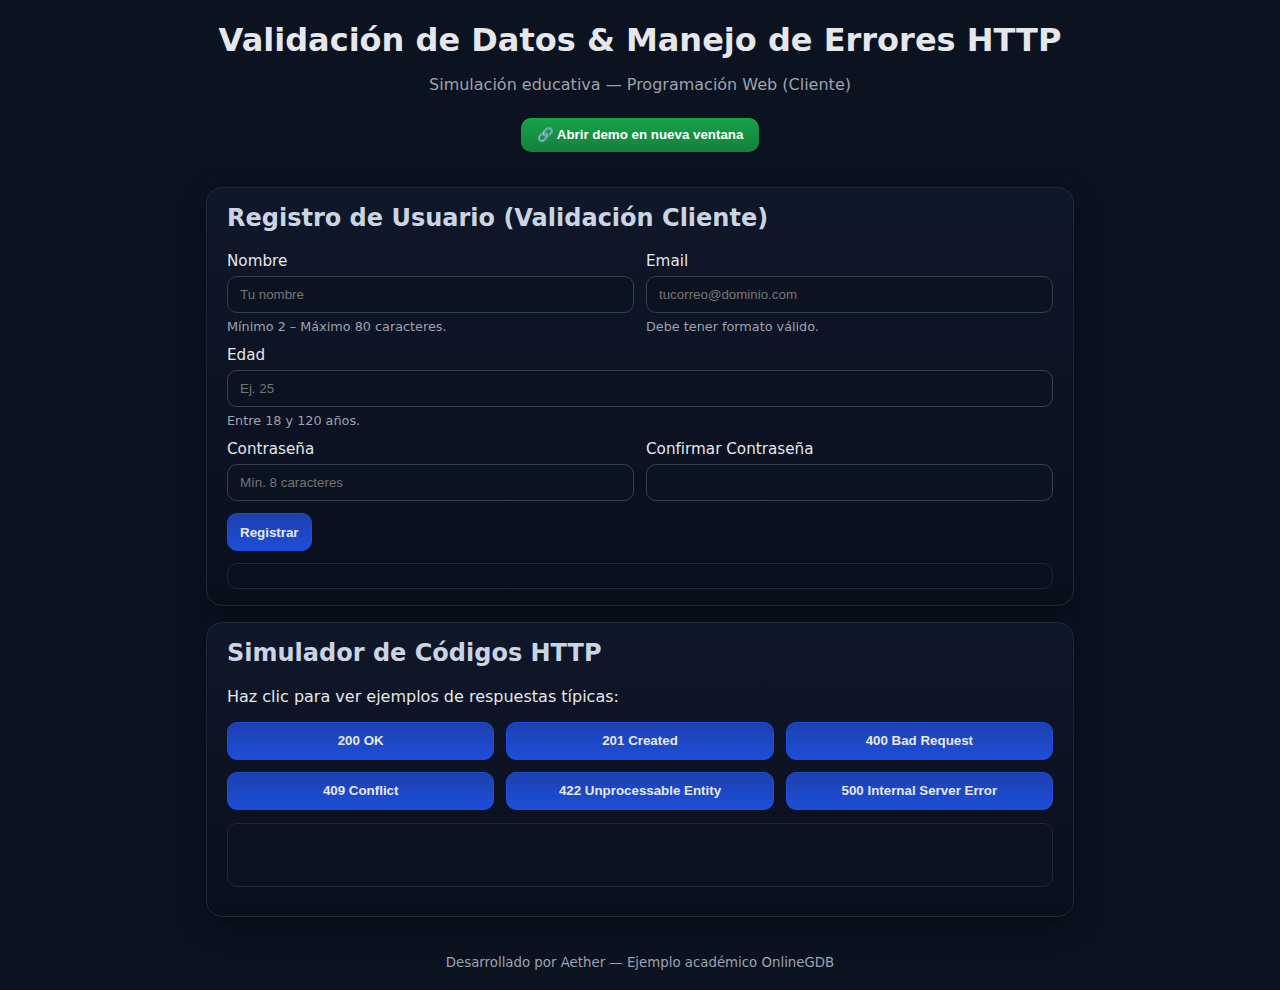
<file: index.html>
<!DOCTYPE html>
<html lang="es">
<head>
    <meta charset="utf-8" />
    <title>Demo Validación y Errores HTTP</title>
    <meta name="viewport" content="width=device-width, initial-scale=1" />
    <link rel="stylesheet" href="css/styles.css">
</head>
<body>
    <header>
        <h1>Validación de Datos & Manejo de Errores HTTP</h1>
        <p>Simulación educativa — Programación Web (Cliente)</p>
        <button class="open-btn" onclick="abrirDemo()">🔗 Abrir demo en nueva ventana</button>
    </header>

    <main id="mainContent">
        <section class="card">
            <h2>Registro de Usuario (Validación Cliente)</h2>
            <form id="registerForm" novalidate>
                <div class="grid">
                    <label>Nombre
                        <input type="text" name="name" id="name" required minlength="2" maxlength="80"
                            placeholder="Tu nombre" />
                        <small class="hint">Mínimo 2 – Máximo 80 caracteres.</small>
                    </label>
                    <label>Email
                        <input type="email" name="email" id="email" required placeholder="tucorreo@dominio.com" />
                        <small class="hint">Debe tener formato válido.</small>
                    </label>
                </div>
                <div class="grid">
                    <label>Edad
                        <input type="number" name="age" id="age" required min="18" max="120" placeholder="Ej. 25" />
                        <small class="hint">Entre 18 y 120 años.</small>
                    </label>
                </div>
                <div class="grid">
                    <label>Contraseña
                        <input type="password" name="password" id="password" required minlength="8"
                            placeholder="Mín. 8 caracteres" />
                    </label>
                    <label>Confirmar Contraseña
                        <input type="password" name="confirmPassword" id="confirmPassword" required minlength="8" />
                    </label>
                </div>
                <button type="submit">Registrar</button>
            </form>
            <div id="result" class="result" aria-live="polite"></div>
        </section>

        <section class="card">
            <h2>Simulador de Códigos HTTP</h2>
            <p>Haz clic para ver ejemplos de respuestas típicas:</p>
            <div class="grid">
                <button data-sim="200">200 OK</button>
                <button data-sim="201">201 Created</button>
                <button data-sim="400">400 Bad Request</button>
                <button data-sim="409">409 Conflict</button>
                <button data-sim="422">422 Unprocessable Entity</button>
                <button data-sim="500">500 Internal Server Error</button>
            </div>
            <pre id="mockOut" class="code"></pre>
        </section>
    </main>

    <footer>
        <small>Desarrollado por Aether — Ejemplo académico OnlineGDB</small>
    </footer>

    <script src="js/main.js"></script>
</body>
</html>
</file>
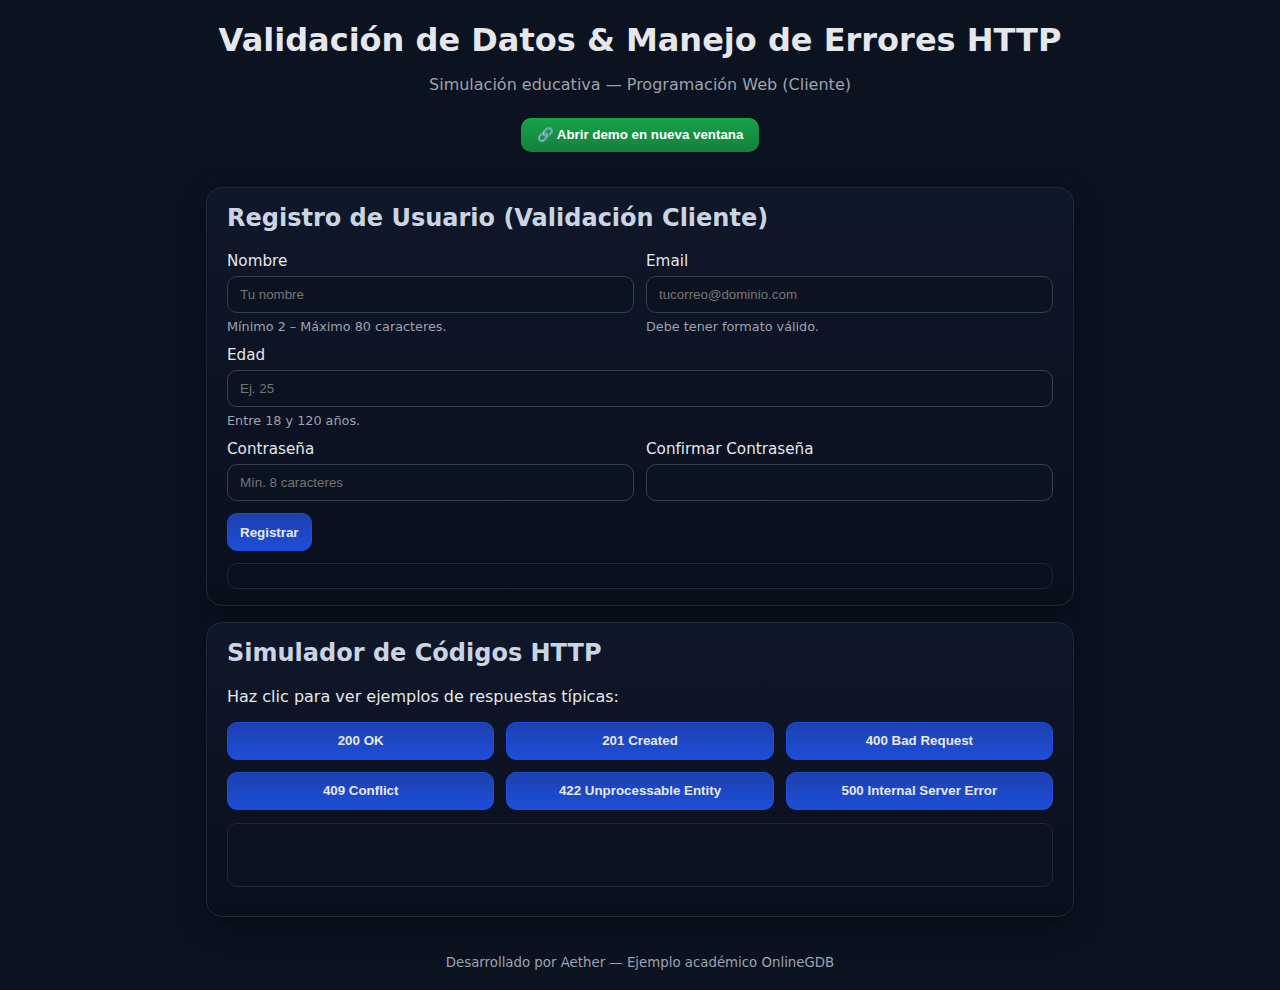
<file: Ejemplo HTTP.html>
<!DOCTYPE html>
<html lang="es">
<head>
  <meta charset="utf-8" />
  <title>Demo Validación y Errores HTTP – OnlineGDB</title>
  <meta name="viewport" content="width=device-width, initial-scale=1" />
  <style>
    :root { --bg:#0f172a; --card:#111827; --text:#e5e7eb; --muted:#9ca3af; --ok:#16a34a; --error:#ef4444; --accent:#3b82f6; }
    *{box-sizing:border-box}
    body{margin:0;font-family:system-ui, Segoe UI, Roboto, Ubuntu, sans-serif;color:var(--text);background:#0b1220}
    header,footer{text-align:center;padding:1.2rem}
    header h1{margin:.1rem 0}
    header p,footer small{color:var(--muted)}
    main{max-width:900px;margin:0 auto;padding:1rem;display:grid;gap:1rem}
    .card{background:linear-gradient(180deg,#0f172a 0%,#0a0f1c 100%);border:1px solid #1f2937;border-radius:16px;padding:1rem 1.25rem;box-shadow:0 10px 30px rgba(0,0,0,.35)}
    h2{margin-top:0;color:#cbd5e1}
    .grid{display:grid;gap:.75rem;grid-template-columns:repeat(auto-fit,minmax(240px,1fr));margin-bottom:.75rem}
    label{display:grid;gap:.35rem;font-size:.95rem}
    input,button{border-radius:10px;border:1px solid #334155;background:#0b1220;color:var(--text);padding:.65rem .75rem;outline:none}
    input:focus{border-color:var(--accent);box-shadow:0 0 0 3px rgba(59,130,246,.2)}
    button{cursor:pointer;font-weight:600;background:linear-gradient(180deg,#1e40af 0%,#1d4ed8 100%);border-color:#1d4ed8}
    .hint{color:var(--muted);font-size:.8rem}
    .result{margin-top:.75rem;padding:.75rem .85rem;border-radius:10px;border:1px solid #1f2937}
    .result.ok{border-color:rgba(22,163,74,.4);background:rgba(22,163,74,.08)}
    .result.error{border-color:rgba(239,68,68,.4);background:rgba(239,68,68,.08)}
    .code{background:#0b1220;border:1px solid #1f2937;border-radius:10px;padding:.75rem;overflow:auto;min-height:64px}
    .open-btn{display:inline-block;margin-top:.5rem;padding:.6rem 1rem;background:linear-gradient(180deg,#16a34a,#15803d);border:none;color:white;font-weight:bold;border-radius:10px;cursor:pointer}
  </style>
</head>
<body>
  <header>
    <h1>Validación de Datos & Manejo de Errores HTTP</h1>
    <p>Simulación educativa — Programación Web (Cliente)</p>
    <button class="open-btn" onclick="abrirDemo()">🔗 Abrir demo en nueva ventana</button>
  </header>

  <main id="mainContent">
    <section class="card">
      <h2>Registro de Usuario (Validación Cliente)</h2>
      <form id="registerForm" novalidate>
        <div class="grid">
          <label>Nombre
            <input type="text" name="name" id="name" required minlength="2" maxlength="80" placeholder="Tu nombre" />
            <small class="hint">Mínimo 2 – Máximo 80 caracteres.</small>
          </label>
          <label>Email
            <input type="email" name="email" id="email" required placeholder="tucorreo@dominio.com" />
            <small class="hint">Debe tener formato válido.</small>
          </label>
        </div>
        <div class="grid">
          <label>Edad
            <input type="number" name="age" id="age" required min="18" max="120" placeholder="Ej. 25" />
            <small class="hint">Entre 18 y 120 años.</small>
          </label>
        </div>
        <div class="grid">
          <label>Contraseña
            <input type="password" name="password" id="password" required minlength="8" placeholder="Mín. 8 caracteres" />
          </label>
          <label>Confirmar Contraseña
            <input type="password" name="confirmPassword" id="confirmPassword" required minlength="8" />
          </label>
        </div>
        <button type="submit">Registrar</button>
      </form>
      <div id="result" class="result" aria-live="polite"></div>
    </section>

    <section class="card">
      <h2>Simulador de Códigos HTTP</h2>
      <p>Haz clic para ver ejemplos de respuestas típicas:</p>
      <div class="grid">
        <button data-sim="200">200 OK</button>
        <button data-sim="201">201 Created</button>
        <button data-sim="400">400 Bad Request</button>
        <button data-sim="409">409 Conflict</button>
        <button data-sim="422">422 Unprocessable Entity</button>
        <button data-sim="500">500 Internal Server Error</button>
      </div>
      <pre id="mockOut" class="code"></pre>
    </section>
  </main>

  <footer><small>Desarrollado por Aether — Ejemplo académico OnlineGDB</small></footer>

  <script>
    /* Abre la misma demo en una nueva ventana (para pantalla completa en OnlineGDB) */
    function abrirDemo() {
      const html = document.documentElement.outerHTML;
      const win = window.open("", "_blank");
      win.document.write(html);
      win.document.close();
    }

    const $ = (s) => document.querySelector(s);

    function uiMessage(type, text, details) {
      const el = $("#result");
      el.className = "result " + type;
      const list = details && details.length
        ? "<ul>" + details.map(d => `<li><strong>${d.field || "campo"}:</strong> ${d.message}</li>`).join("") + "</ul>"
        : "";
      el.innerHTML = `<p>${text}</p>${list}`;
    }

    function getFormData(form) {
      const data = new FormData(form);
      return Object.fromEntries(data.entries());
    }

    /* VALIDACIÓN CLIENTE corregida:
       - trim() para evitar espacios invisibles
       - regex con flag 'u' para compatibilidad unicode
       - NADA de '\\s' (ya no hay secuencias escapadas) */
    function validateClient({ name, email, age, password, confirmPassword }) {
      const errors = [];

      const nameStr = String(name || "").trim();
      if (nameStr.length < 2) errors.push({ field: "name", message: "Nombre demasiado corto." });

      const emailStr = String(email || "").trim();
      const emailRe = /^[^\s@]+@[^\s@]+\.[^\s@]{2,}$/u;   // ejemplo@dominio.tld
      if (!emailRe.test(emailStr)) {
        errors.push({ field: "email", message: "Email inválido." });
      }

      const n = Number(String(age || "").trim());
      if (!Number.isInteger(n) || n < 18 || n > 120) {
        errors.push({ field: "age", message: "Edad fuera de rango (18–120)." });
      }

      const pass = String(password || "");
      const pass2 = String(confirmPassword || "");
      if (pass.length < 8) errors.push({ field: "password", message: "Contraseña mínima 8 caracteres." });
      if (pass !== pass2) errors.push({ field: "confirmPassword", message: "Las contraseñas no coinciden." });

      return errors;
    }

    /* Simulación de backend para docencia */
    async function mockRegister(payload) {
      await new Promise(r => setTimeout(r, 300));
      const errs = validateClient(payload);
      if (errs.length) {
        return { ok:false, status:400, body:{ status:400, message:"Datos inválidos.", errors:errs } };
      }
      // 409 si email exacto "ana@mail.com" (duplicado simulado)
      if (String(payload.email).trim().toLowerCase() === "ana@mail.com") {
        return { ok:false, status:409, body:{ status:409, message:"El email ya está registrado." } };
      }
      // 422 si la contraseña contiene el nombre
      if (String(payload.password).toLowerCase().includes(String(payload.name).toLowerCase().trim())) {
        return { ok:false, status:422, body:{ status:422, message:"La contraseña no debe contener tu nombre." } };
      }
      return { ok:true, status:201, body:{ status:201, message:"Usuario registrado correctamente." } };
    }

    $("#registerForm").addEventListener("submit", async (e) => {
      e.preventDefault();
      const payload = getFormData(e.currentTarget);
      const clientErrors = validateClient(payload);
      if (clientErrors.length) {
        uiMessage("error", "Errores en el formulario (cliente).", clientErrors);
        return;
      }
      const res = await mockRegister(payload);
      if (!res.ok) {
        uiMessage("error", `(${res.status}) ${res.body.message}`);
      } else {
        uiMessage("ok", `(${res.status}) ${res.body.message}`);
        e.currentTarget.reset();
      }
    });

    const mockBodies = {
      200: { status:200, message:"OK" },
      201: { status:201, message:"Created" },
      400: { status:400, message:"Bad Request" },
      409: { status:409, message:"Conflict" },
      422: { status:422, message:"Unprocessable Entity" },
      500: { status:500, message:"Internal Server Error" }
    };
    document.querySelectorAll("[data-sim]").forEach(btn=>{
      btn.addEventListener("click", ()=>{
        const code = btn.getAttribute("data-sim");
        $("#mockOut").textContent = JSON.stringify(mockBodies[code], null, 2);
      });
    });
  </script>
</body>
</html>
</file>
<file: css/styles.css>
:root {
    --bg: #0f172a;
    --card: #111827;
    --text: #e5e7eb;
    --muted: #9ca3af;
    --ok: #16a34a;
    --error: #ef4444;
    --accent: #3b82f6;
}

* {
    box-sizing: border-box;
}

body {
    margin: 0;
    font-family: system-ui, Segoe UI, Roboto, Ubuntu, sans-serif;
    color: var(--text);
    background: #0b1220;
}

header, footer {
    text-align: center;
    padding: 1.2rem;
}

header h1 {
    margin: .1rem 0;
}

header p, footer small {
    color: var(--muted);
}

main {
    max-width: 900px;
    margin: 0 auto;
    padding: 1rem;
    display: grid;
    gap: 1rem;
}

.card {
    background: linear-gradient(180deg, #0f172a 0%, #0a0f1c 100%);
    border: 1px solid #1f2937;
    border-radius: 16px;
    padding: 1rem 1.25rem;
    box-shadow: 0 10px 30px rgba(0, 0, 0, .35);
}

h2 {
    margin-top: 0;
    color: #cbd5e1;
}

.grid {
    display: grid;
    gap: .75rem;
    grid-template-columns: repeat(auto-fit, minmax(240px, 1fr));
    margin-bottom: .75rem;
}

label {
    display: grid;
    gap: .35rem;
    font-size: .95rem;
}

input, button {
    border-radius: 10px;
    border: 1px solid #334155;
    background: #0b1220;
    color: var(--text);
    padding: .65rem .75rem;
    outline: none;
}

input:focus {
    border-color: var(--accent);
    box-shadow: 0 0 0 3px rgba(59, 130, 246, .2);
}

button {
    cursor: pointer;
    font-weight: 600;
    background: linear-gradient(180deg, #1e40af 0%, #1d4ed8 100%);
    border-color: #1d4ed8;
}

.hint {
    color: var(--muted);
    font-size: .8rem;
}

.result {
    margin-top: .75rem;
    padding: .75rem .85rem;
    border-radius: 10px;
    border: 1px solid #1f2937;
}

.result.ok {
    border-color: rgba(22, 163, 74, .4);
    background: rgba(22, 163, 74, .08);
}

.result.error {
    border-color: rgba(239, 68, 68, .4);
    background: rgba(239, 68, 68, .08);
}

.code {
    background: #0b1220;
    border: 1px solid #1f2937;
    border-radius: 10px;
    padding: .75rem;
    overflow: auto;
    min-height: 64px;
}

.open-btn {
    display: inline-block;
    margin-top: .5rem;
    padding: .6rem 1rem;
    background: linear-gradient(180deg, #16a34a, #15803d);
    border: none;
    color: white;
    font-weight: bold;
    border-radius: 10px;
    cursor: pointer;
}
</file>
